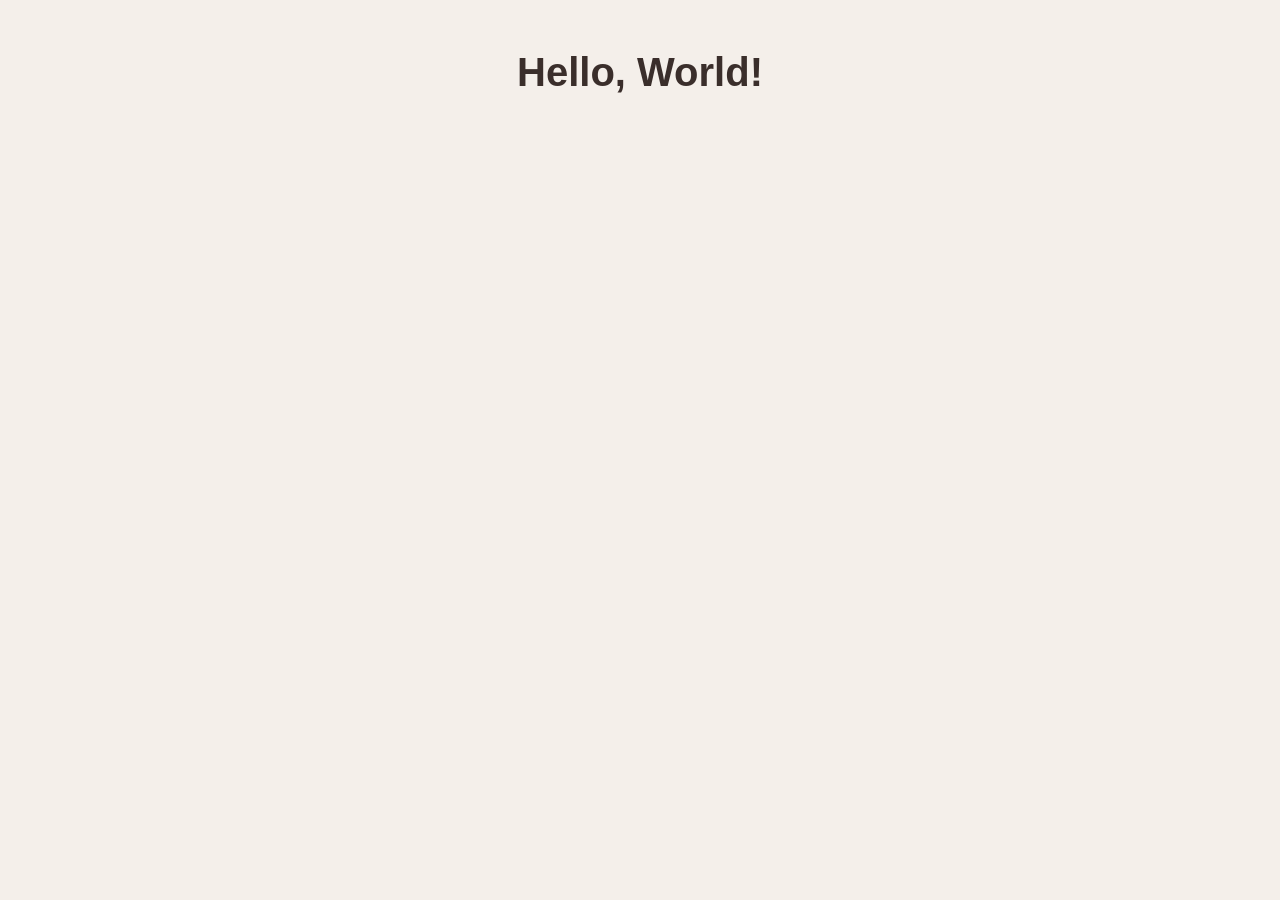
<file: index.html>
<!DOCTYPE html>
<html lang="en">
<head>
  <meta charset="UTF-8">
  <meta name="viewport" content="width=device-width, initial-scale=1.0">
  <title>Classic Tomato Soup</title>
  <link rel="stylesheet" href="style.css">
</head>
<body>
  <h1>Hello, World!</h1>
</body>
</html>
</file>
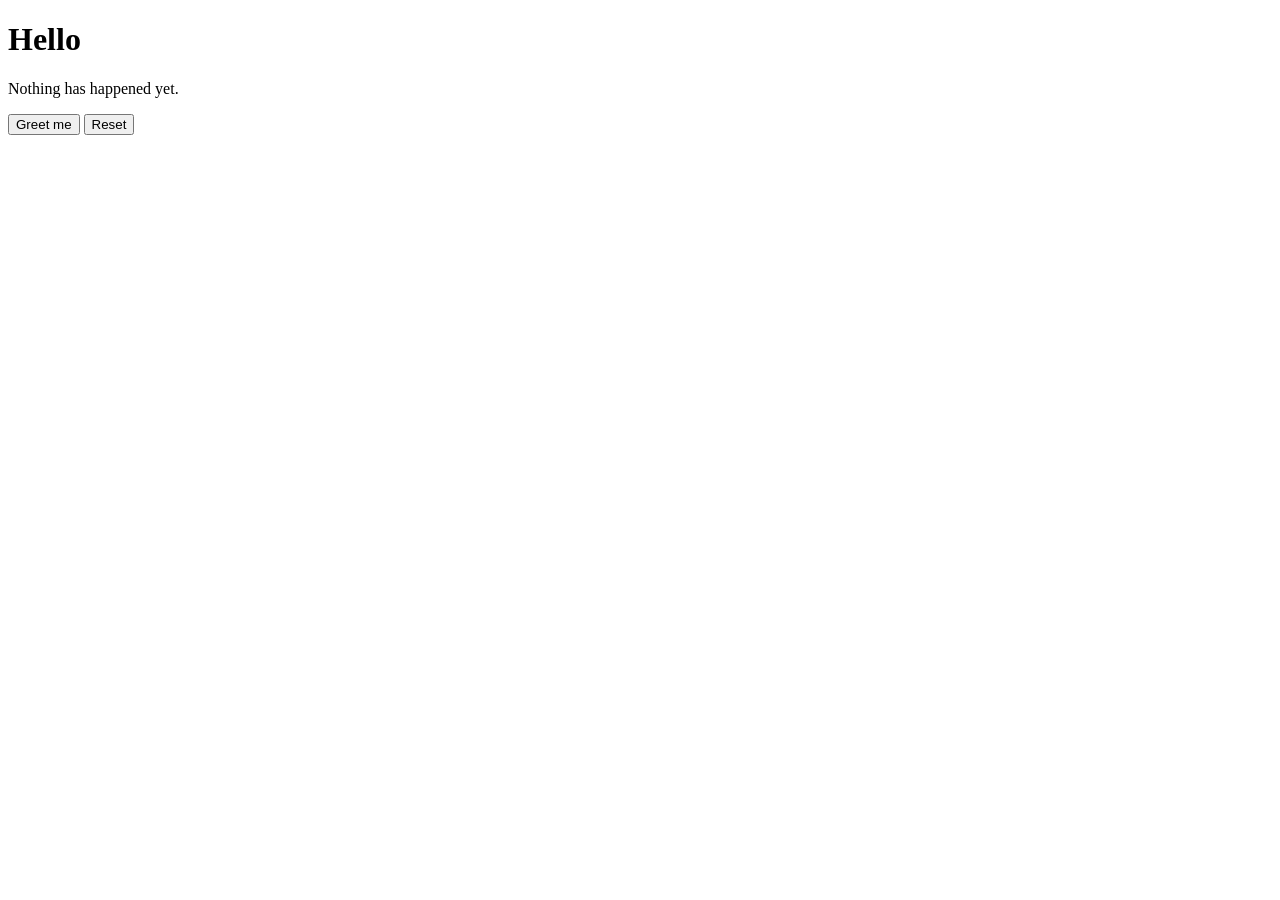
<file: Dom-1/index.html>
<!DOCTYPE html>
<html lang="en">

<head>
  <meta charset="UTF-8" />
  <title>Exercise — DOM Events 1</title>
  <script src="script.js" defer></script>
</head>

<body>

  <h1 data-el="title">Hello</h1>
  <p data-el="subtitle">Nothing has happened yet.</p>
  <button data-action="greet">Greet me</button>
  <button data-action="reset">Reset</button>

</body>

</html>
</file>
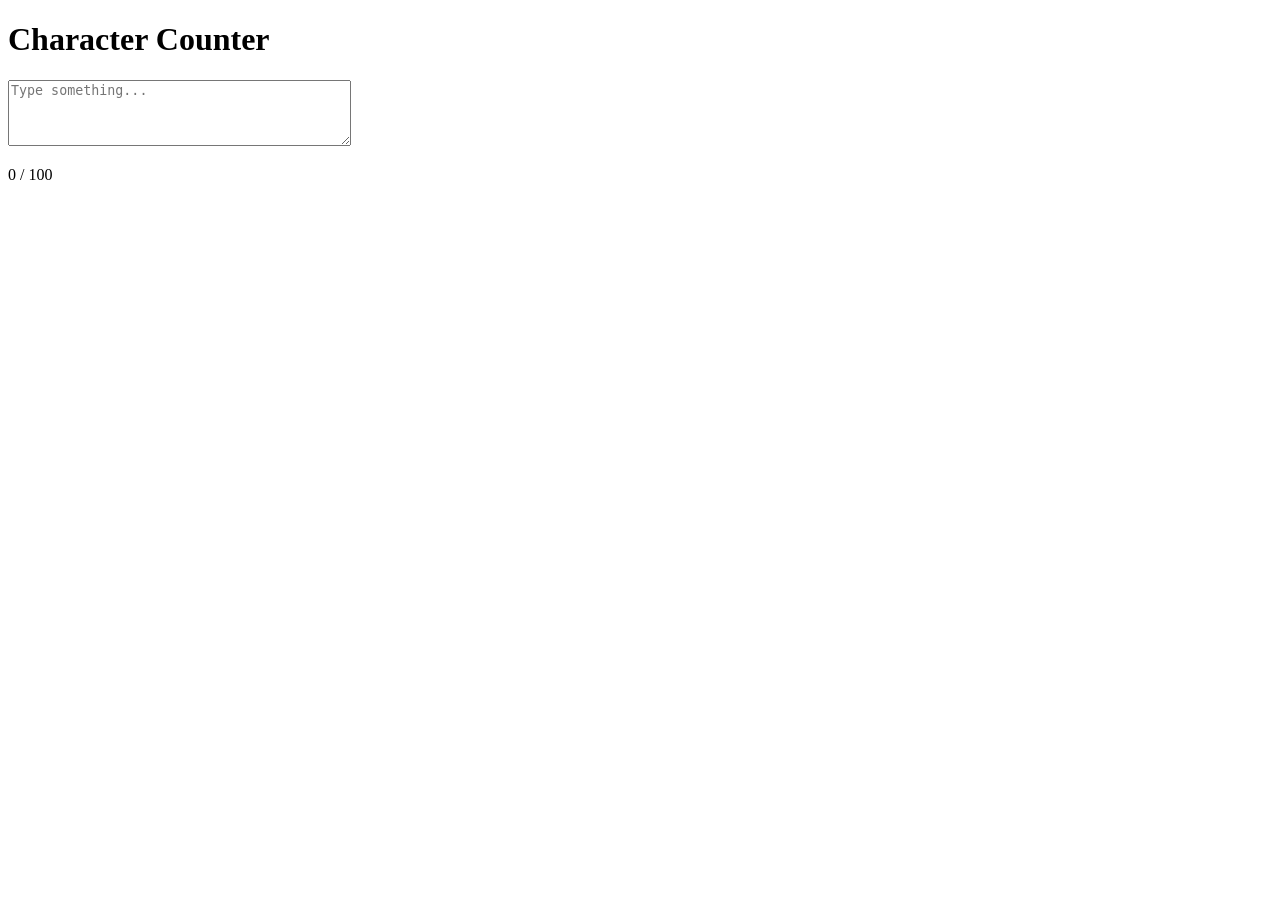
<file: Dom-2/index.html>
<!DOCTYPE html>
<html lang="en">

<head>
  <meta charset="UTF-8" />
  <title>Exercise — DOM Events 2</title>
  <script src="script.js" defer></script>
</head>

<body>

  <h1>Character Counter</h1>
  <textarea data-el="input" rows="4" cols="40" maxlength="100" placeholder="Type something..."></textarea>
  <p data-el="counter">0 / 100</p>

</body>

</html>
</file>
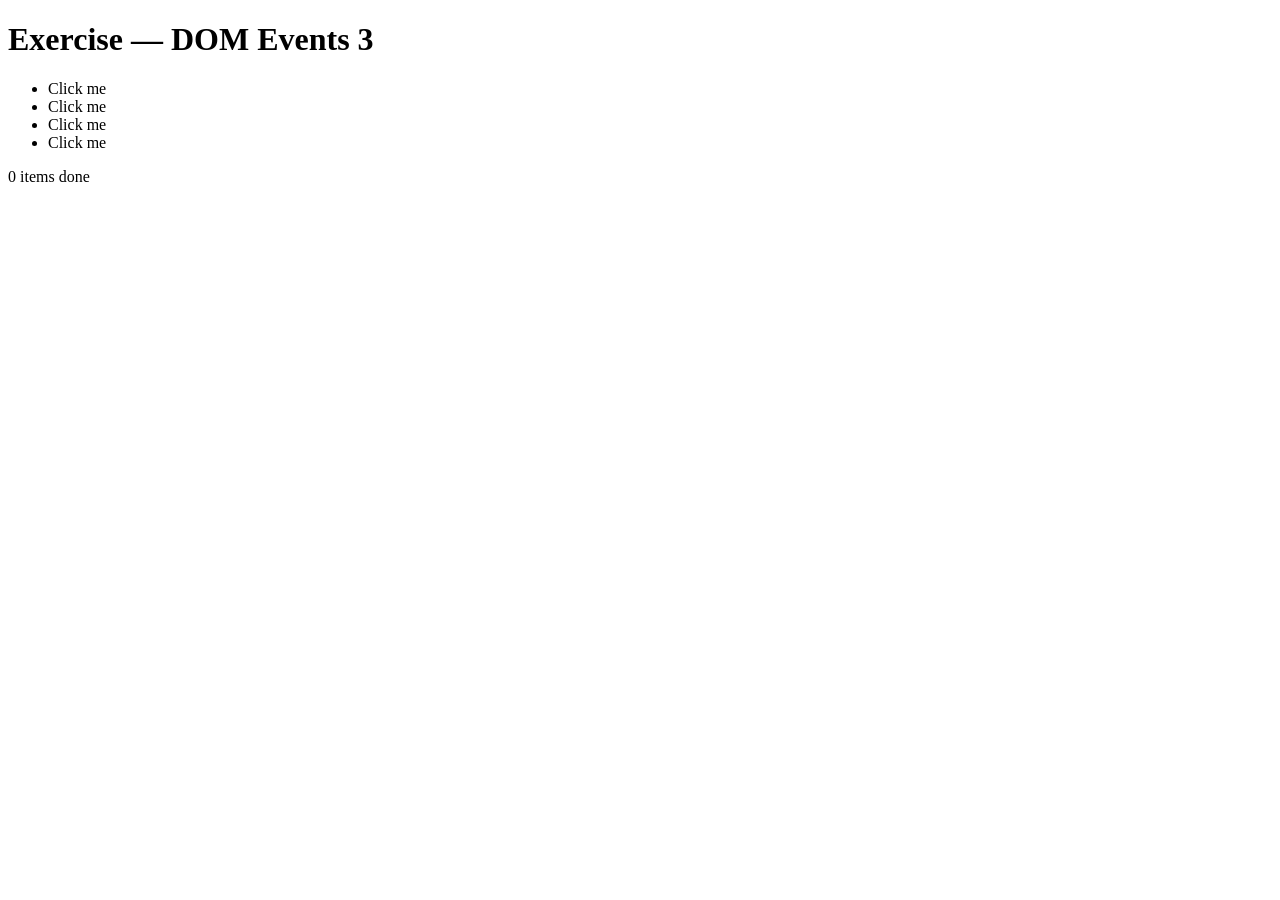
<file: Dom-3/index.html>
<!DOCTYPE html>
<html lang="en">

<head>
  <meta charset="UTF-8" />
  <title>Exercise — DOM Events 3</title>
  <script src="script.js" defer></script>
</head>

<body>

  <h1>Exercise — DOM Events 3</h1>

  <ul data-el="list">
    <li data-el="item">Click me</li>
    <li data-el="item">Click me</li>
    <li data-el="item">Click me</li>
    <li data-el="item">Click me</li>
  </ul>

  <p data-el="status">0 items done</p>

</body>

</html>
</file>
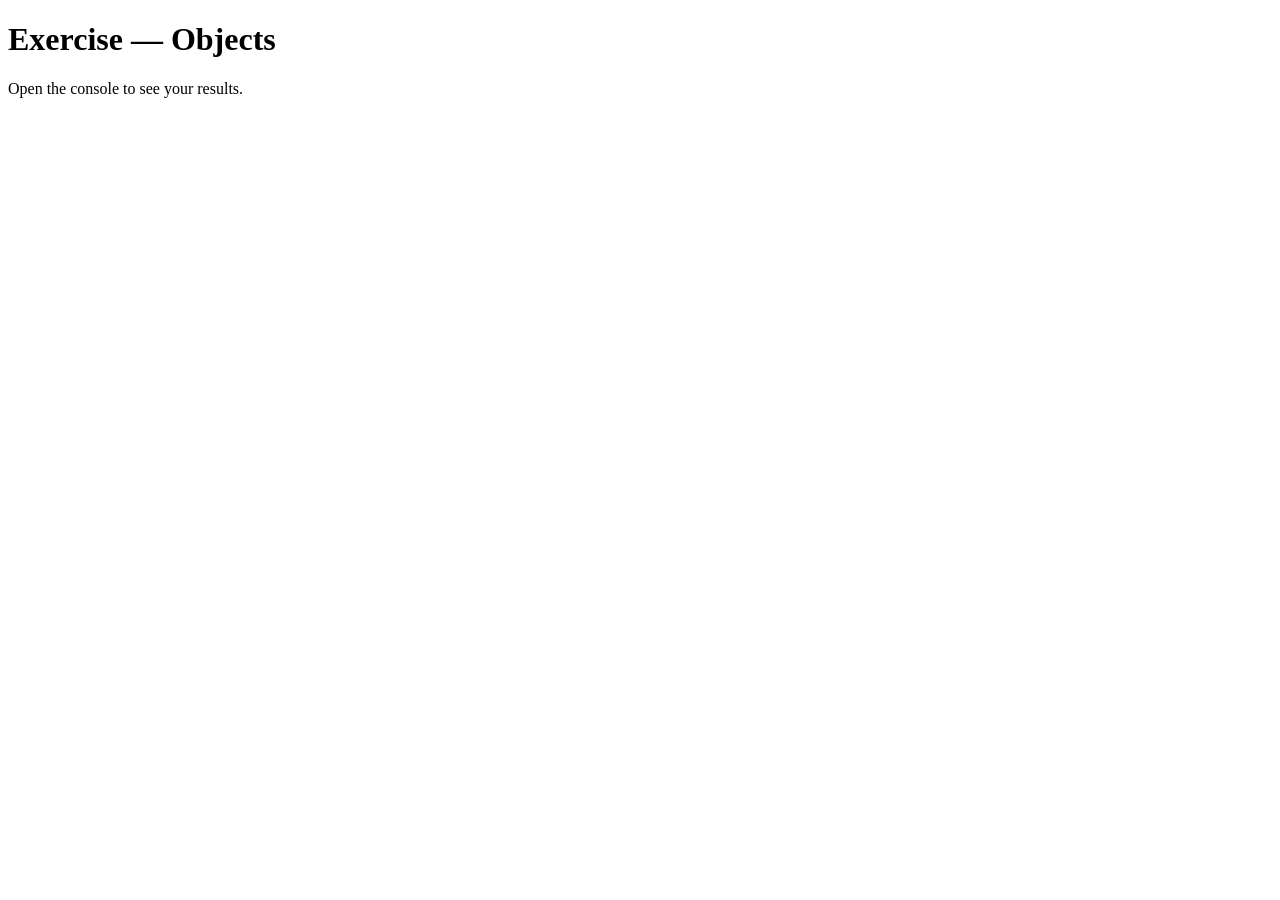
<file: Ex_13/index.html>
<!DOCTYPE html>
<html lang="en">

<head>
  <meta charset="UTF-8" />
  <title>Exercise — Objects</title>
  <script src="script.js" defer></script>
</head>

<body>

  <h1>Exercise — Objects</h1>
  <p>Open the console to see your results.</p>

</body>

</html>
</file>
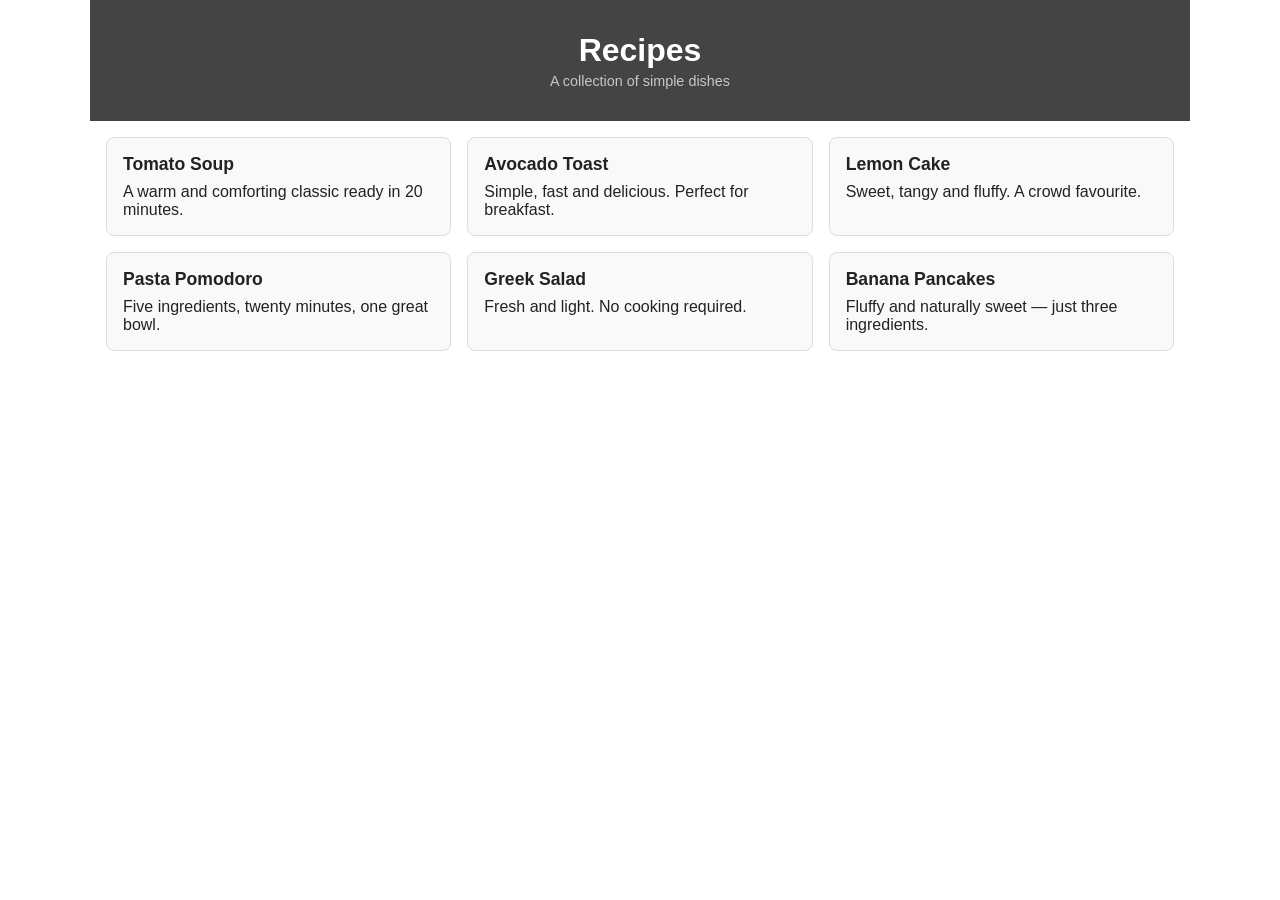
<file: Ex_13_b/index.html>
<!DOCTYPE html>
<html lang="en">

<head>
  <meta charset="UTF-8" />
  <meta name="viewport" content="width=device-width, initial-scale=1.0" />
  <title>Exercise — Media Queries</title>
  <link rel="stylesheet" href="style.css" />
</head>

<body>

  <header>
    <h1>Recipes</h1>
    <p>A collection of simple dishes</p>
  </header>

  <main>

    <div class="card">
      <h2>Tomato Soup</h2>
      <p>A warm and comforting classic ready in 20 minutes.</p>
    </div>

    <div class="card">
      <h2>Avocado Toast</h2>
      <p>Simple, fast and delicious. Perfect for breakfast.</p>
    </div>

    <div class="card">
      <h2>Lemon Cake</h2>
      <p>Sweet, tangy and fluffy. A crowd favourite.</p>
    </div>

    <div class="card">
      <h2>Pasta Pomodoro</h2>
      <p>Five ingredients, twenty minutes, one great bowl.</p>
    </div>

    <div class="card">
      <h2>Greek Salad</h2>
      <p>Fresh and light. No cooking required.</p>
    </div>

    <div class="card">
      <h2>Banana Pancakes</h2>
      <p>Fluffy and naturally sweet — just three ingredients.</p>
    </div>

  </main>

</body>

</html>
</file>
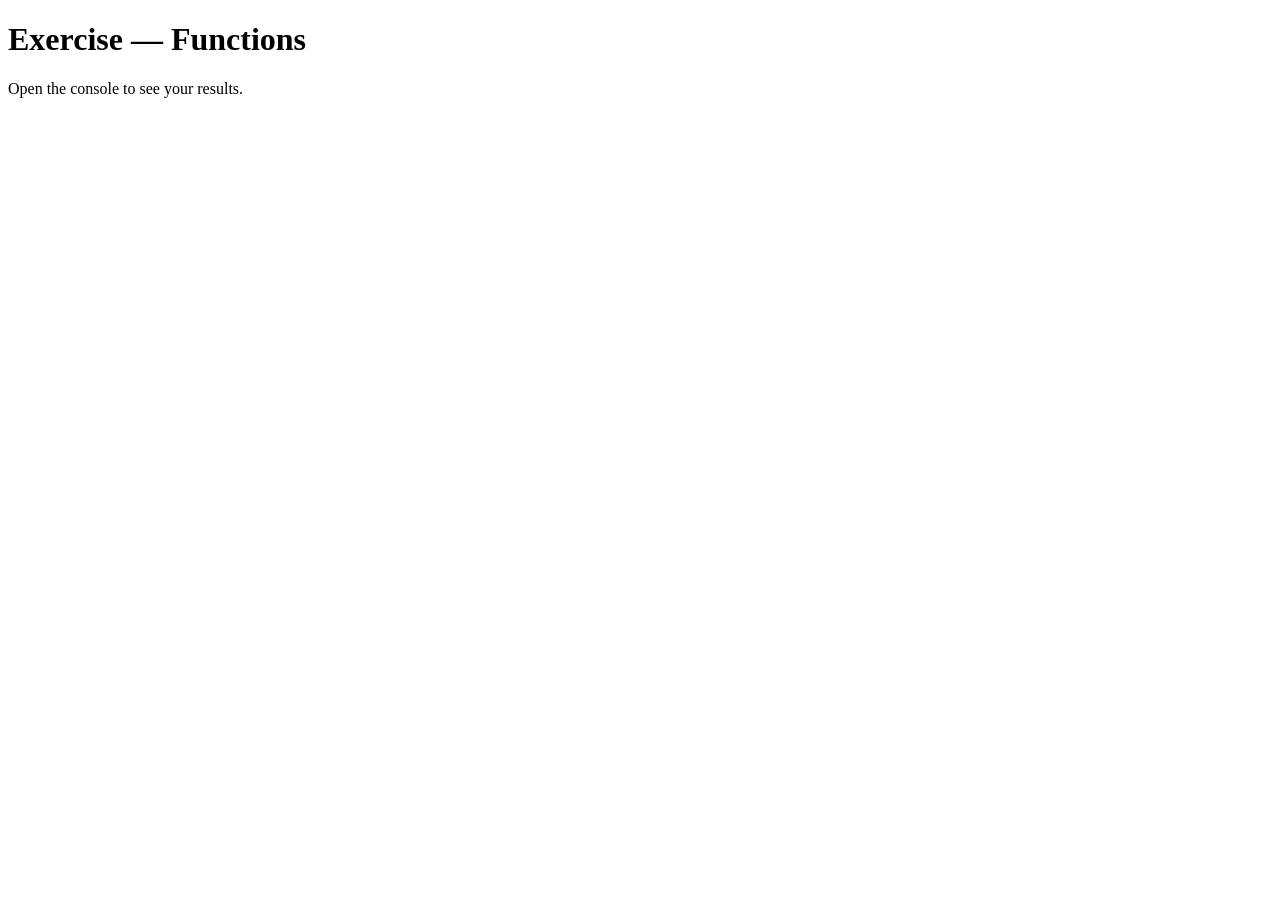
<file: Ex_14/index.html>
<!DOCTYPE html>
<html lang="en">

<head>
  <meta charset="UTF-8" />
  <title>Exercise — Functions</title>
  <script src="script.js" defer></script>
</head>

<body>

  <h1>Exercise — Functions</h1>
  <p>Open the console to see your results.</p>

</body>

</html>
</file>
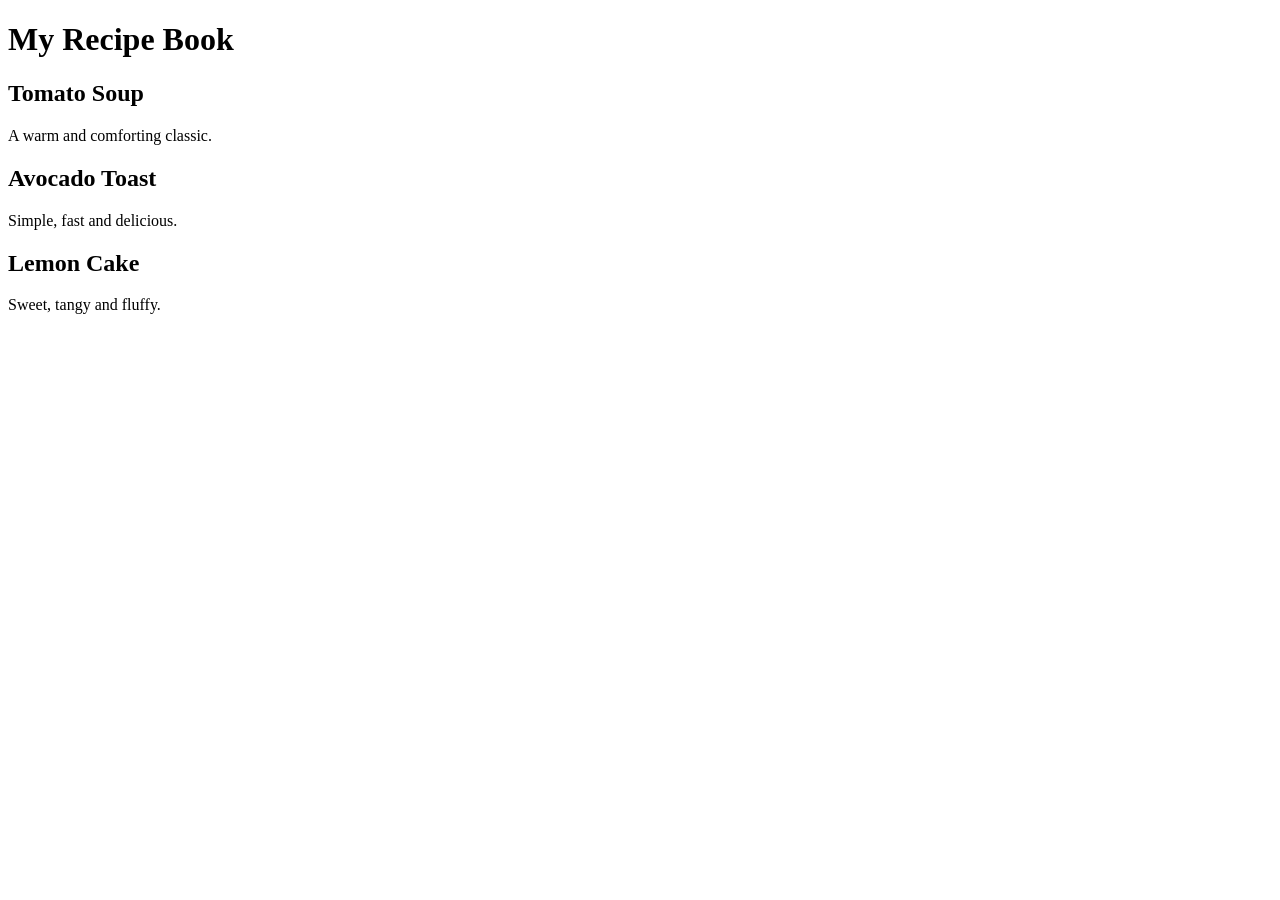
<file: Ex_15/index.html>
<!DOCTYPE html>
<html lang="en">

<head>
  <meta charset="UTF-8" />
  <title>Exercise — DOM Selection</title>
  <script src="script.js" defer></script>
</head>

<body>

  <h1 id="page-title">My Recipe Book</h1>

  <div class="recipe" data-category="soup">
    <h2 class="recipe-title">Tomato Soup</h2>
    <p class="description">A warm and comforting classic.</p>
  </div>

  <div class="recipe" data-category="breakfast">
    <h2 class="recipe-title">Avocado Toast</h2>
    <p class="description">Simple, fast and delicious.</p>
  </div>

  <div class="recipe" data-category="dessert">
    <h2 class="recipe-title">Lemon Cake</h2>
    <p class="description">Sweet, tangy and fluffy.</p>
  </div>

</body>

</html>
</file>
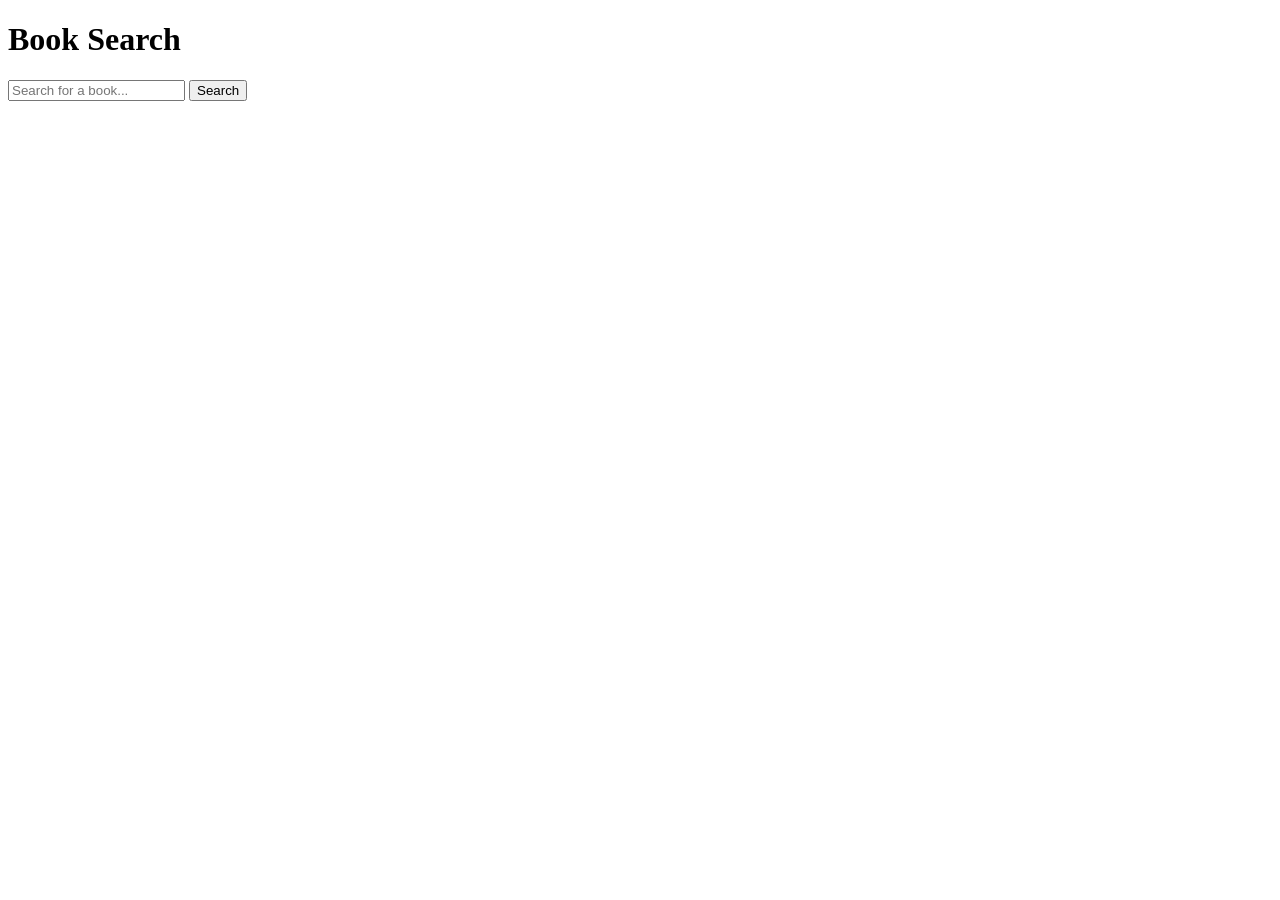
<file: Ex_17/index.html>
<!DOCTYPE html>
<html lang="en">

<head>
  <meta charset="UTF-8" />
  <title>Exercise — Fetch API</title>
  <script src="script.js" defer></script>
</head>

<body>

  <h1>Book Search</h1>

  <input type="text" id="search-input" placeholder="Search for a book..." />
  <button id="search-btn">Search</button>

  <ul id="results"></ul>

</body>

</html>
</file>
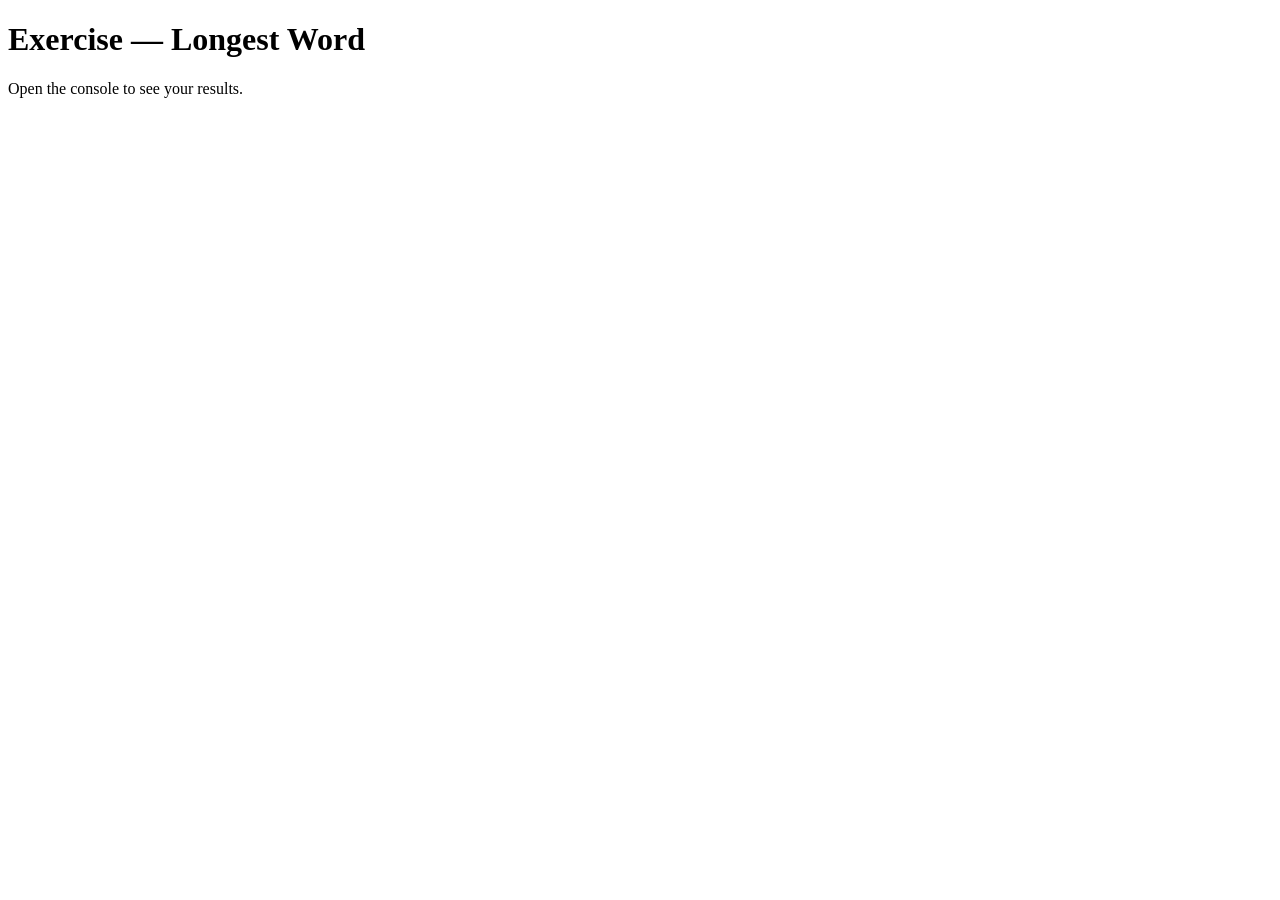
<file: longest-word/index.html>
<!DOCTYPE html>
<html lang="en">

<head>
  <meta charset="UTF-8" />
  <title>Exercise — Longest Word</title>
  <script src="script.js" defer></script>
</head>

<body>

  <h1>Exercise — Longest Word</h1>
  <p>Open the console to see your results.</p>

</body>

</html>
</file>
<file: style.css>
body {
  background-color: #f4efea;
  color: #3a2e2b;
  font-family: "Inter", sans-serif;
  line-height: 1.6;
  margin: 0;
  padding: 40px 20px;

  /* Центрируем всю страницу на экране */
  display: flex;
  justify-content: center;
}

/* Создаем аккуратную карточку для рецепта */
.recipe-card {
  max-width: 650px; /* Ограничиваем ширину, чтобы текст не растягивался на весь экран */
  width: 100%;
  background-color: #faf6f0; /* Чуть более светлый крем для самой карточки */
  padding: 30px;
  border-radius: 12px;
  box-shadow: 0 4px 20px rgba(58, 46, 43, 0.05);

  /* Блоки внутри карточки теперь будут идти строго сверху вниз */
  display: flex;
  flex-direction: column;
}

/* Красивая большая картинка */
img {
  width: 100%;
  height: auto;
  max-height: 450px;
  object-fit: cover; /* Картинка аккуратно подрежется, а не сожмется */
  border-radius: 8px;
  margin-bottom: 24px;
}

/* Название супа */
h1 {
  font-size: 2.5rem;
  color: #3a2e2b;
  margin: 0 0 12px 0;
}

/* Описание */
p {
  font-size: 1.1rem;
  color: #5c4a45;
  font-style: italic;
  margin: 0 0 32px 0;
  border-bottom: 2px solid #99745b; /* Линия-разделитель снизу */
  padding-bottom: 24px;
}

/* Заголовки Ingredients и Steps */
h2 {
  font-size: 1.3rem;
  color: #3a2e2b;
  text-transform: uppercase;
  letter-spacing: 0.05em;
  margin: 24px 0 16px 0;
  border-left: 4px solid #c59a7e;
  padding-left: 12px;
}

/* Списки */
ul,
ol {
  padding-left: 24px;
  margin: 0 0 24px 0;
}

li {
  margin-bottom: 12px;
  font-size: 1.1rem;
}

/* Красивые цветные маркеры */
ul li::marker,
ol li::marker {
  color: #c59a7e;
  font-weight: bold;
}
</file>
<file: Ex_13_b/style.css>
/* ============================================================
   EXERCISE: Media Queries — Mobile First
   ============================================================

   STRUCTURE
   ---------
   1. Base styles      → mobile (no query needed)
   2. min-width: 600px → tablet
   3. min-width: 1024px → desktop
   4. orientation      → landscape on a small screen

   TO TEST
   -------
   Resize the viewport and watch your layout change.

============================================================ */

/* ── Base styles — mobile first ──────────────────────────── */

* {
  box-sizing: border-box;
  margin: 0;
  padding: 0;
}

body {
  font-family: sans-serif;
  color: #222;
}

header {
  background-color: #222;
  color: white;
  text-align: center;

  /* TODO 1: set a padding of 1.5rem on mobile */
  padding: 1.5rem;
}

header h1 {
  /* TODO 2: set font-size to 1.5rem on mobile */
  font-size: 1.5rem;
}

header p {
  margin-top: 0.25rem;
  font-size: 0.9rem;
  opacity: 0.7;
}

main {
  padding: 1rem;

  /* TODO 3: on mobile, cards should stack in a single column.
             set up a grid with 1 column.
             HINT: display: grid + grid-template-columns */
  display: grid;
  grid-template-columns: repeat(1, 1fr);
  gap: 1rem;
}

.card {
  background-color: #f9f9f9;
  border: 1px solid #ddd;
  border-radius: 8px;
  padding: 1rem;
}

.card h2 {
  font-size: 1.1rem;
  margin-bottom: 0.5rem;
}

/* ── TODO 4: Tablet ──────────────────────────────────────────
   When the screen is at least 600px wide:
   - increase the header padding to 2rem
   - increase the h1 font-size to 2rem
   - switch the card grid to 2 columns
*/
@media (min-width: 600px) {
  header {
    padding: 2rem;
  }

  header h1 {
    font-size: 2rem;
  }

  main {
    grid-template-columns: repeat(2, 1fr);
  }
}
/* ── TODO 5: Desktop ─────────────────────────────────────────
   When the screen is at least 1024px wide:
   - switch the card grid to 3 columns
   - limit the page to a max-width of 1100px and center it
*/
@media screen and (min-width: 1024px) {
  main {
    grid-template-columns: repeat(3, 1fr);
  }

  body {
    max-width: 1100px;
    margin: 0 auto; 
  }
}
/* ── TODO 6: Orientation ─────────────────────────────────────
   Write a media query that detects screen orientation.
   When in landscape mode, change the header background to a different color.

   HINT: https://developer.mozilla.org/en-US/docs/Web/CSS/@media/orientation
*/
@media screen and (orientation: landscape) {
  header {
    background-color: #444;
  }
}
</file>
